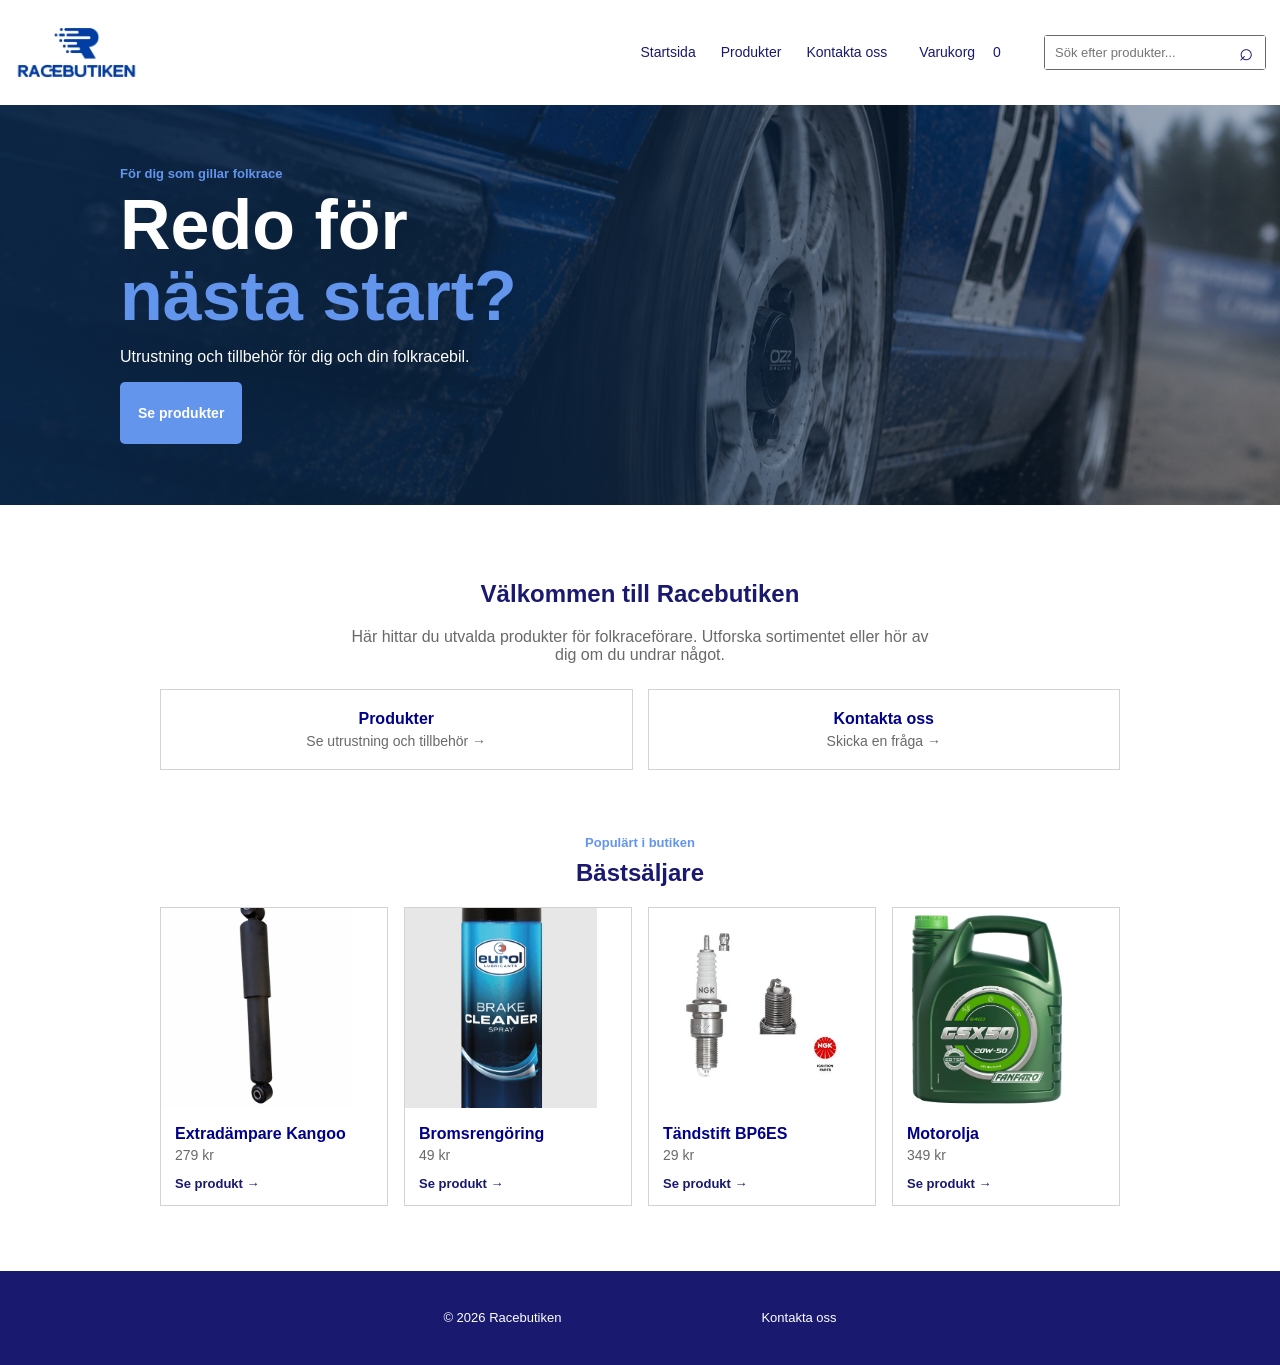
<file: index.html>
<!DOCTYPE html>
<html lang="sv">
    
  <head>
    <meta charset="UTF-8">
    <meta name="viewport" content="width=device-width, initial-scale=1">
    <title>Startsida</title>
    <link rel="stylesheet" href="css/style.css">
    <script src="js/main.js" defer></script>
  </head>

  <body>
    <header id="mainheader" class="site-header">
      <a class="brand" href="index.html"><img class="brand-logo" src="images/logo.avif" alt="Racebutiken lgotyp"></a>
      <button class="menu-toggle" type="button">&#9776;</button>
      <nav class="main-nav">
        <a class="active" href="index.html">Startsida</a>
        <a href="produkter.html">Produkter</a>
        <a href="kontakt.html">Kontakta oss</a>
      </nav>
      <a class="cart-link" href="produkter.html#varukorg">Varukorg <span class="cart-count">0</span></a>
      <form class="search-form" role="search" action="produkter.html">
        <label class="sr-only" for="site-search">Sök efter produkter</label>
        <input id="site-search" name="q" type="search" placeholder="Sök efter produkter...">
        <button type="submit">&#8981;</button>
      </form>
    </header>
      
  <main>
    <section class="hero">
     <img src="images/bil.png" alt="Bil redo för racing">
     <div class="hero-shade"></div>
     <div class="hero-content container">
       <p class="eyebrow">För dig som gillar folkrace</p>
       <h1>Redo för<br><span>nästa start?</span></h1>
       <p>Utrustning och tillbehör för dig och din folkracebil.</p>
       <a class="button" href="produkter.html">Se produkter</a>
     </div>
    </section>

    <section class="intro contain">
      <h2>Välkommen till Racebutiken</h2>
      <p>Här hittar du utvalda produkter för folkraceförare. Utforska sortimentet eller hör av dig om du undrar något.</p>
      <div class="intro-links">
        <a class="simple-card" href="produkter.html"><strong>Produkter</strong><span>Se utrustning och tillbehör &#8594;</span></a>
        <a class="simple-card" href="kontakt.html"><strong>Kontakta oss</strong><span>Skicka en fråga &#8594;</span></a>
      </div>
    </section>

      <section class="bestsellers contain">
      <div class="bestsellers-heading">
        <p class="eyebrow">Populärt i butiken</p>
        <h2 id="bestsellers-title">Bästsäljare</h2>
      </div>
      <div class="bestseller-grid">
        <a class="bestseller-card" href="produkter.html">
          <img src="images/extradampare.webp" alt="Extradämpare Kangoo" loading="lazy">
          <div class="bestseller-info"><h3>Extradämpare Kangoo</h3><p>279 kr</p></div>
          <span class="bestseller-link">Se produkt &#8594;</span>
        </a>
        <a class="bestseller-card" href="produkter.html">
          <img src="images/bromsrengoring.webp" alt="Bromsrengöring" loading="lazy">
          <div class="bestseller-info"><h3>Bromsrengöring</h3><p>49 kr</p></div>
          <span class="bestseller-link">Se produkt &#8594;</span>
        </a>
        <a class="bestseller-card" href="produkter.html">
          <img src="images/bp6es.webp" alt="Tändstift BP6ES" loading="lazy">
          <div class="bestseller-info"><h3>Tändstift BP6ES</h3><p>29 kr</p></div>
          <span class="bestseller-link">Se produkt &#8594;</span>
        </a>
        <a class="bestseller-card" href="produkter.html">
          <img src="images/motorolja.webp" alt="Motorolja" loading="lazy">
          <div class="bestseller-info"><h3>Motorolja</h3><p>349 kr</p></div>
          <span class="bestseller-link">Se produkt &#8594;</span>
        </a>
      </div>
    </section>
  </main>

  <footer class="site-footer">&copy; 2026 Racebutiken<a href="kontakt.html">Kontakta oss</a></footer>
  </body>
</html>
</file>
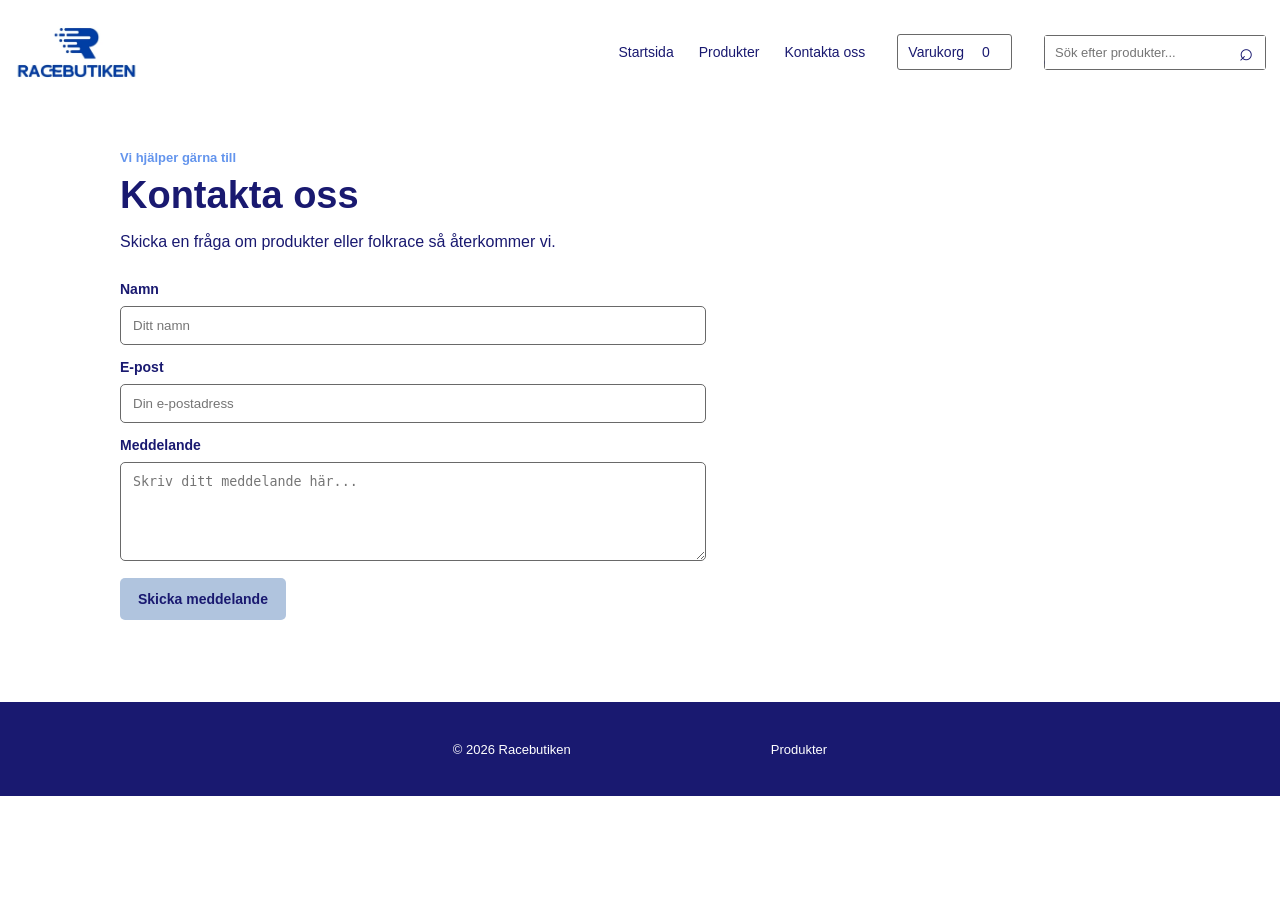
<file: kontakt.html>
<!DOCTYPE html>
<html lang="sv">
  
<head>
    <meta charset="UTF-8">
    <meta name="viewport" content="width=device-width, initial-scale=1">
    <title>Kontakta oss</title>
    <link rel="stylesheet" href="css/kontakt.css">
    <script src="js/kontakt.js" defer></script>
</head>

<body>
    <header id="mainheader" class="site-header">
    <a class="brand" href="index.html"><img class="brand-logo" src="images/logo.avif" alt="Racebutiken logotyp"></a>
    <button class="menu-toggle" type="button">&#9776;</button>
    <nav class="main-nav">
      <a href="index.html">Startsida</a>
      <a href="produkter.html">Produkter</a>
      <a class="active" href="kontakt.html">Kontakta oss</a>
    </nav>
    <a class="cart-link" href="produkter.html#varukorg">Varukorg <span class="cart-count">0</span></a>
    <form class="search-form" role="search" action="produkter.html">
      <label class="sr-only" for="site-search">Sök efter produkter</label>
      <input id="site-search" name="q" type="search" placeholder="Sök efter produkter...">
      <button type="submit">&#8981;</button>
    </form>
  </header>

  <main class="page-main container contain">
    <div class="page-heading">
      <p class="eyebrow">Vi hjälper gärna till</p>
      <h1>Kontakta oss</h1>
      <p>Skicka en fråga om produkter eller folkrace så återkommer vi.</p>
    </div>
    <form class="contact-form">
      <label for="name">Namn</label>
      <input id="name" name="name" type="text" placeholder="Ditt namn" required>
      <label for="email">E-post</label>
      <input id="email" name="email" type="email" placeholder="Din e-postadress" required>
      <label for="message">Meddelande</label>
      <textarea id="message" name="message" rows="5" placeholder="Skriv ditt meddelande här..." required></textarea>
      <button class="button" type="submit">Skicka meddelande</button>
      <p class="form-message"></p>
    </form>
  </main>

  <footer class="site-footer"><a href="index.html">&copy; 2026 Racebutiken</a><a href="produkter.html">Produkter</a></footer>
</body>
</html>
</file>
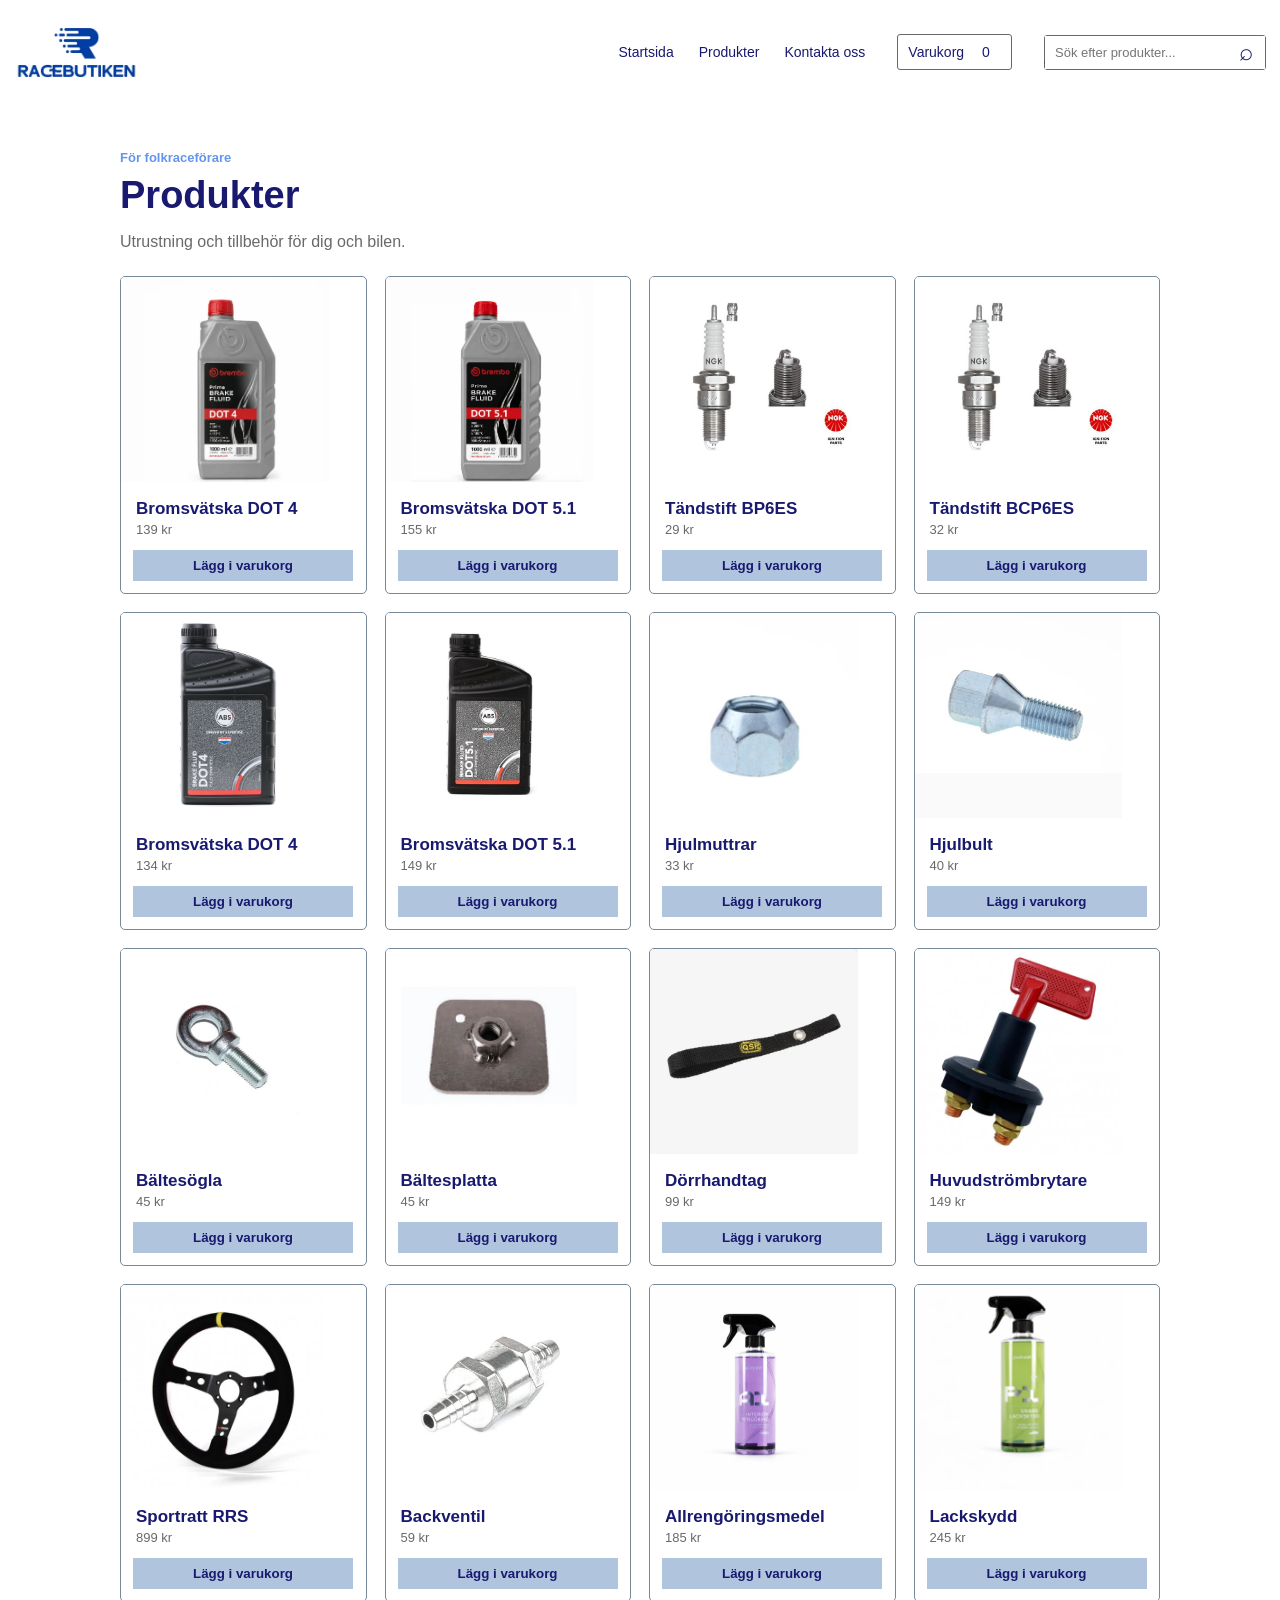
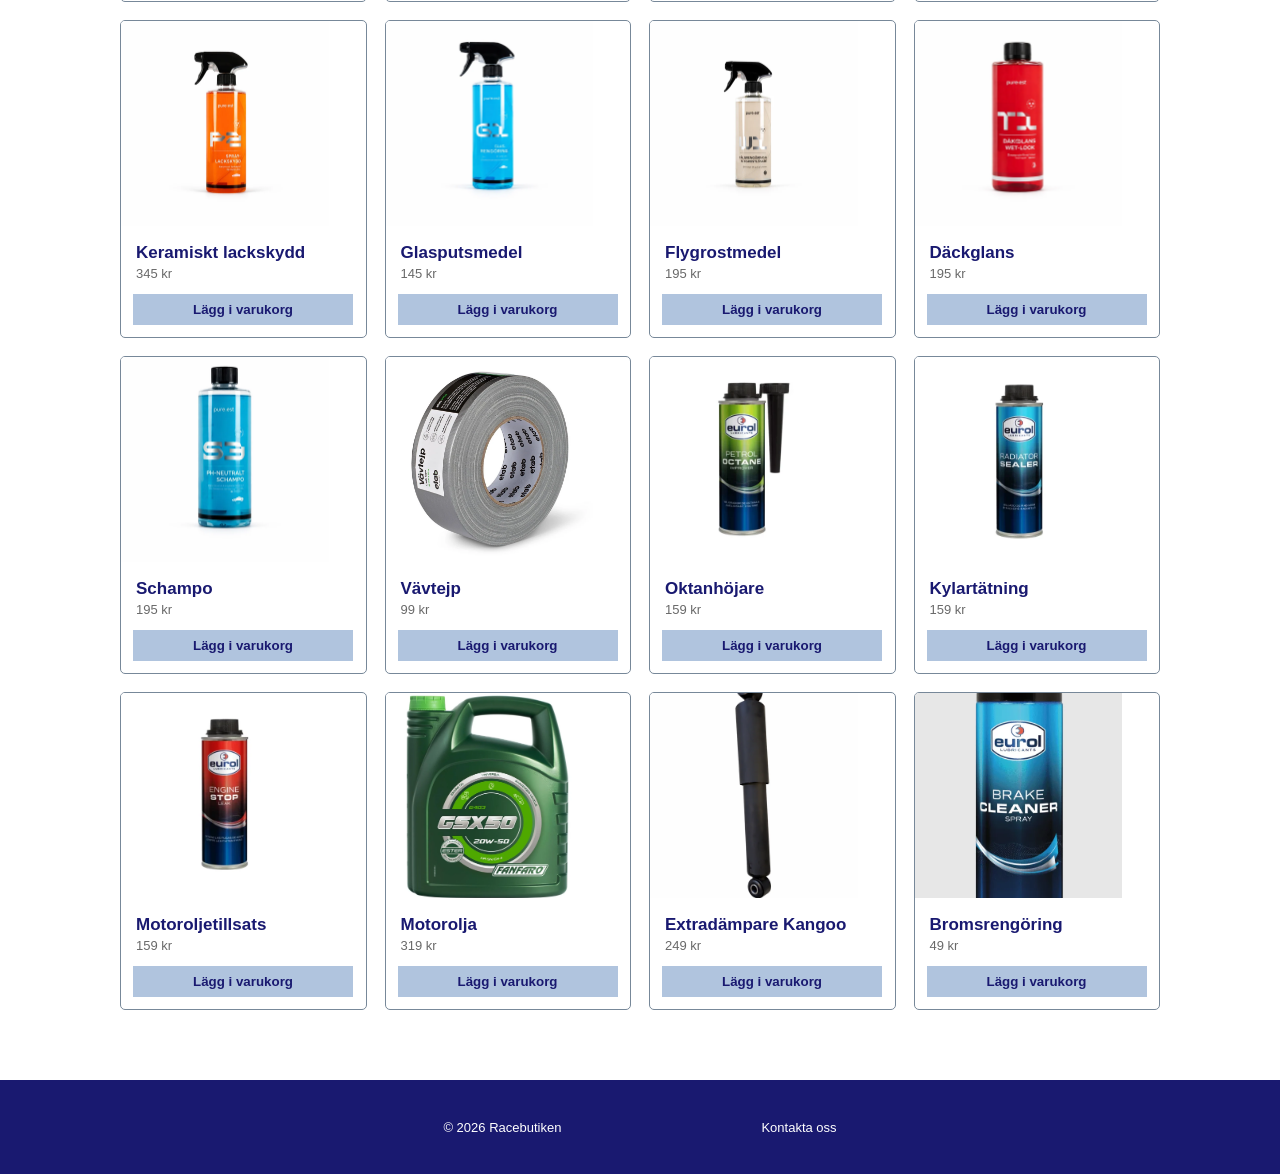
<file: produkter.html>
<!DOCTYPE html>
<html lang="sv">

  <head>
  <meta charset="UTF-8">
  <meta name="viewport" content="width=device-width, initial-scale=1">
  <title>Produkter</title>
  <link rel="stylesheet" href="css/produkter.css">
  <script src="js/produkter.js" defer></script>
  </head>

  <body>
  <header id="mainheader" class="site-header">
    <a class="brand" href="index.html"><img class="brand-logo" src="images/logo.avif" alt="Racebutiken logotyp"></a>
    <button class="menu-toggle" type="button">&#9776;</button>
    <nav class="main-nav">
      <a href="index.html">Startsida</a>
      <a class="active" href="produkter.html">Produkter</a>
      <a href="kontakt.html">Kontakta oss</a>
    </nav>
    <details class="cart" id="varukorg">
      <summary>Varukorg <span class="cart-count">0</span></summary>
      <div class="cart-content">
        <h2>Din varukorg</h2>
        <p class="cart-empty">Varukorgen är tom.</p>
        <p class="cart-note" hidden></p>
        <ul class="cart-items"></ul>
        <p class="cart-total" hidden></p>
      </div>
    </details>
    <form class="search-form" role="search" action="produkter.html">
      <label class="sr-only" for="site-search">Sök efter produkter</label>
      <input id="site-search" name="q" type="search" placeholder="Sök efter produkter...">
      <button type="submit">&#8981;</button>
    </form>
  </header>

    <main class="page-main container contain">
    <div class="page-heading">
      <p class="eyebrow">För folkraceförare</p>
      <h1>Produkter</h1>
      <p>Utrustning och tillbehör för dig och bilen.</p>
    </div>
    <section class="product-list">
      <article class="product-card" data-id="dot4-139" data-price="139" data-name="bromsvätska dot 4">
        <img src="images/dot4.webp" alt="Bromsvätska DOT 4" loading="lazy">
        <div class="product-info"><h2>Bromsvätska DOT 4</h2><p>139 kr</p></div>
        <button class="add-to-cart" type="button">Lägg i varukorg</button>
      </article>
      <article class="product-card" data-id="dot51-155" data-price="155" data-name="bromsvätska dot 5.1">
        <img src="images/dot5.webp" alt="Bromsvätska DOT 5.1" loading="lazy">
        <div class="product-info"><h2>Bromsvätska DOT 5.1</h2><p>155 kr</p></div>
        <button class="add-to-cart" type="button">Lägg i varukorg</button>
      </article>
      <article class="product-card" data-id="bp6es" data-price="29" data-name="tändstift bp6es">
        <img src="images/bp6es.webp" alt="Tändstift BP6ES" loading="lazy">
        <div class="product-info"><h2>Tändstift BP6ES</h2><p>29 kr</p></div>
        <button class="add-to-cart" type="button">Lägg i varukorg</button>
      </article>
      <article class="product-card" data-id="bcp6es" data-price="32" data-name="tändstift bcp6es">
        <img src="images/bcp6es.webp" alt="Tändstift BCP6ES" loading="lazy">
        <div class="product-info"><h2>Tändstift BCP6ES</h2><p>32 kr</p></div>
        <button class="add-to-cart" type="button">Lägg i varukorg</button>
      </article>

       <article class="product-card" data-id="dot4-134" data-price="134" data-name="bromsvätska dot 4">
        <img src="images/dot4.1.webp" alt="Bromsvätska DOT 4" loading="lazy">
        <div class="product-info"><h2>Bromsvätska DOT 4</h2><p>134 kr</p></div>
        <button class="add-to-cart" type="button">Lägg i varukorg</button>
      </article>
      <article class="product-card" data-id="dot51-149" data-price="149" data-name="bromsvätska dot 5.1">
        <img src="images/dot5.1.webp" alt="Bromsvätska DOT 5.1" loading="lazy">
        <div class="product-info"><h2>Bromsvätska DOT 5.1</h2><p>149 kr</p></div>
        <button class="add-to-cart" type="button">Lägg i varukorg</button>
      </article>
      <article class="product-card" data-id="hjulmuttrar" data-price="33" data-name="hjulmuttrar">
        <img src="images/hjulmuttrar.avif" alt="Hjulmuttrar" loading="lazy">
        <div class="product-info"><h2>Hjulmuttrar</h2><p>33 kr</p></div>
        <button class="add-to-cart" type="button">Lägg i varukorg</button>
      </article>
      <article class="product-card" data-id="hjulbult" data-price="40" data-name="hjulbult">
        <img src="images/hjulbult.webp" alt="Hjulbult" loading="lazy">
        <div class="product-info"><h2>Hjulbult</h2><p>40 kr</p></div>
        <button class="add-to-cart" type="button">Lägg i varukorg</button>
      </article>

      <article class="product-card" data-id="baltesogla" data-price="45" data-name="bältesögla">
        <img src="images/baltesogla.webp" alt="Bältesögla" loading="lazy">
        <div class="product-info"><h2>Bältesögla</h2><p>45 kr</p></div>
        <button class="add-to-cart" type="button">Lägg i varukorg</button>
      </article>
      <article class="product-card" data-id="baltesplatta" data-price="45" data-name="bältesplatta">
        <img src="images/baltesplatta.webp" alt="Bältesplatta" loading="lazy">
        <div class="product-info"><h2>Bältesplatta</h2><p>45 kr</p></div>
        <button class="add-to-cart" type="button">Lägg i varukorg</button>
      </article>
      <article class="product-card" data-id="dorrhandtag" data-price="99" data-name="dörrhandtag">
        <img src="images/dorrhandtag.webp" alt="Dörrhandtag" loading="lazy">
        <div class="product-info"><h2>Dörrhandtag</h2><p>99 kr</p></div>
        <button class="add-to-cart" type="button">Lägg i varukorg</button>
      </article>
      <article class="product-card" data-id="huvudstrombrytare" data-price="149" data-name="huvudströmbrytare">
        <img src="images/huvudstrombryttare.webp" alt="Huvudströmbrytare" loading="lazy">
        <div class="product-info"><h2>Huvudströmbrytare</h2><p>149 kr</p></div>
        <button class="add-to-cart" type="button">Lägg i varukorg</button>
      </article>

      <article class="product-card" data-id="sportratt rrs" data-price="899" data-name="sportratt rrs">
        <img src="images/sportratt.webp" alt="Sportratt RRS" loading="lazy">
        <div class="product-info"><h2>Sportratt RRS</h2><p>899 kr</p></div>
        <button class="add-to-cart" type="button">Lägg i varukorg</button>
      </article>
      <article class="product-card" data-id="backventil" data-price="59" data-name="backventil">
        <img src="images/backventil.webp" alt="Backventil" loading="lazy">
        <div class="product-info"><h2>Backventil</h2><p>59 kr</p></div>
        <button class="add-to-cart" type="button">Lägg i varukorg</button>
      </article>
      <article class="product-card" data-id="allrengoringsmedel" data-price="185" data-name="allrengöringsmedel">
        <img src="images/allrengoringsmedel.webp" alt="Allrengöringsmedel" loading="lazy">
        <div class="product-info"><h2>Allrengöringsmedel</h2><p>185 kr</p></div>
        <button class="add-to-cart" type="button">Lägg i varukorg</button>
      </article>
      <article class="product-card" data-id="lackskydd" data-price="245" data-name="lackskydd">
        <img src="images/lackskydd.webp" alt="Lackskydd" loading="lazy">
        <div class="product-info"><h2>Lackskydd</h2><p>245 kr</p></div>
        <button class="add-to-cart" type="button">Lägg i varukorg</button>
      </article>

      <article class="product-card" data-id="keramiskt lackskydd" data-price="345" data-name="keramiskt lackskydd">
        <img src="images/keramiskt lackskydd.webp" alt="Keramiskt lackskydd" loading="lazy">
        <div class="product-info"><h2>Keramiskt lackskydd</h2><p>345 kr</p></div>
        <button class="add-to-cart" type="button">Lägg i varukorg</button>
      </article>
      <article class="product-card" data-id="glasputsmedel" data-price="145" data-name="glasputsmedel">
        <img src="images/glasputsmedel.webp" alt="Glasputsmedel" loading="lazy">
        <div class="product-info"><h2>Glasputsmedel</h2><p>145 kr</p></div>
        <button class="add-to-cart" type="button">Lägg i varukorg</button>
      </article>
      <article class="product-card" data-id="flygrostmedel" data-price="195" data-name="flygrostmedel">
        <img src="images/flygrostmedel.webp" alt="Flygrostmedel" loading="lazy">
        <div class="product-info"><h2>Flygrostmedel</h2><p>195 kr</p></div>
        <button class="add-to-cart" type="button">Lägg i varukorg</button>
      </article>
      <article class="product-card" data-id="dackglans" data-price="195" data-name="däckglans">
        <img src="images/dackglans.webp" alt="Däckglans" loading="lazy">
        <div class="product-info"><h2>Däckglans</h2><p>195 kr</p></div>
        <button class="add-to-cart" type="button">Lägg i varukorg</button>
      </article>

      <article class="product-card" data-id="schampo" data-price="195" data-name="schampo">
        <img src="images/schampo.webp" alt="Schampo" loading="lazy">
        <div class="product-info"><h2>Schampo</h2><p>195 kr</p></div>
        <button class="add-to-cart" type="button">Lägg i varukorg</button>
      </article>
      <article class="product-card" data-id="vavtejp" data-price="99" data-name="vävtejp">
        <img src="images/vavtejp.webp" alt="Vävtejp" loading="lazy">
        <div class="product-info"><h2>Vävtejp</h2><p>99 kr</p></div>
        <button class="add-to-cart" type="button">Lägg i varukorg</button>
      </article>
      <article class="product-card" data-id="oktanhojare" data-price="159" data-name="oktanhöjare">
        <img src="images/oktanhojare.webp" alt="Oktanhöjare" loading="lazy">
        <div class="product-info"><h2>Oktanhöjare</h2><p>159 kr</p></div>
        <button class="add-to-cart" type="button">Lägg i varukorg</button>
      </article>
      <article class="product-card" data-id="kylartatning" data-price="159" data-name="kylartätning">
        <img src="images/kylartatning.webp" alt="Kylartätning" loading="lazy">
        <div class="product-info"><h2>Kylartätning</h2><p>159 kr</p></div>
        <button class="add-to-cart" type="button">Lägg i varukorg</button>
      </article>

      <article class="product-card" data-id="motoroljetillsats" data-price="159" data-name="motoroljetillsats">
        <img src="images/motoroljetillsats.webp" alt="Motoroljetillsats" loading="lazy">
        <div class="product-info"><h2>Motoroljetillsats</h2><p>159 kr</p></div>
        <button class="add-to-cart" type="button">Lägg i varukorg</button>
      </article>
      <article class="product-card" data-id="motorolja" data-price="319" data-name="motorolja">
        <img src="images/motorolja.webp" alt="Motorolja" loading="lazy">
        <div class="product-info"><h2>Motorolja</h2><p>319 kr</p></div>
        <button class="add-to-cart" type="button">Lägg i varukorg</button>
      </article>
      <article class="product-card" data-id="extradampare" data-price="249" data-name="extradämpare">
        <img src="images/extradampare.webp" alt="Extradämpare Kangoo" loading="lazy">
        <div class="product-info"><h2>Extradämpare Kangoo</h2><p>249 kr</p></div>
        <button class="add-to-cart" type="button">Lägg i varukorg</button>
      </article>
      <article class="product-card" data-id="bromsrengoring" data-price="49" data-name="bromsrengöring">
        <img src="images/bromsrengoring.webp" alt="Bromsrengöring" loading="lazy">
        <div class="product-info"><h2>Bromsrengöring</h2><p>49 kr</p></div>
        <button class="add-to-cart" type="button">Lägg i varukorg</button>
      </article>
      <p class="no-results" hidden>Inga produkter matchade din sökning.</p>
    </section>
    </main>

      <footer class="site-footer"><a href="index.html">&copy; 2026 Racebutiken</a><a href="kontakt.html">Kontakta oss</a></footer>
  </body>
  </html>
</file>
<file: css/style.css>
body {
    margin: 0;
    color: midnightblue;
    background: white;
    font-family: Arial, sans-serif;
}

a {
    color: inherit;
    text-decoration: none;
}

#mainheader {
    background: white;
    border-bottom: 1px solid white;
}

.container{
    width: 100%;
    max-width: 1040px;
    margin: 0 auto;
}

.site-header {
    min-height: 76px;
    padding: 14px;
    display: flex;
    align-items: center;
    gap: 32px;
}

.brand {
    display: flex;
    align-items: center;
}

.brand-logo {
    width: auto;
    max-width: 160px;
    height: 75px;
}

.main-nav {
    display: flex;
    align-items: center;
    gap: 25px;
    margin-left: auto;
}

.main-nav a {
    padding: 8px 0;
    font-size: 14px;
}

.main-nav a:hover,
.main-nav a.active {
    color: midnightblue;
}

.search-form {
    width: 220px;
    display: flex;
    border: 1px solid dimgrey;
    border-radius: 3px;
}

.search-form input {
    width: 100%;
    min-width: 0;
    padding: 9px 10px;
    border: 0;
    outline-color: midnightblue;
    font-size: 13px;
}

.search-form button {
    width: 38px;
    flex: 0 0 38px;
    border: 0;
    background: white;
    color: midnightblue;
    font-size: 24px;
    cursor: pointer;
}

.menu-toggle {
    display: none;
}

.cart-link {
    color: midnightblue;
    font-size: 14px;
}

.cart-count {
    min-width: 20px;
    height: 20px;
    margin-left: 3px;
    padding: 0 5px;
    display: inline-block;
    border-radius: 10px;
    background: white;
    text-align: center;
    line-height: 20px;
}

.sr-only {
    position: absolute;
    width: 1px;
    height: 1px;
    padding: 0;
    margin: -1px;
    overflow: hidden;
}


.hero {
    min-height: 400px;
    position: relative;
    display: flex;
    align-items: center;
    overflow: hidden;
    background: midnightblue;
    color: white;
}

.hero > img,
.hero-shade {
    position: absolute;
    width: 100%;
    height: 100%;
}

.hero > img {
    object-fit: cover;
    object-position: center 55%;
}

.hero-shade {
    background: linear-gradient(90deg, #0b2748e8 0%, #0b2748b5 45%, #0b274830 100%);
}

.hero-content {
    position: relative;
    width: min(1120px, 90%);
    padding: 55px 0;
}

.eyebrow {
    margin: 0 0 9px;
    color: cornflowerblue;
    font-size: 13px;
    font-weight: 700;
}

.hero h1 {
    margin: 0 0 14px;
    font-size: clamp(42px, 7vw, 70px);
    line-height: 1.02;
}

.hero h1 span {
    color: cornflowerblue;
}

.button {
    min-height: 42px;
    padding: 10px 18px;
    display: inline-flex;
    align-items: center;
    justify-content: center;
    background: cornflowerblue;
    color: white;
    font-size: 14px;
    font-weight: 700;
    border-radius: 5px;
}

.contain {
    width: 96%;
    max-width: 960px;
    margin: 0 auto;
}

.intro {
    padding: 55px 0 65px;
    text-align: center;
}

.intro > p {
    max-width: 590px;
    margin: 0 auto 25px;
    color: dimgrey;
}

.intro-links {
    display: grid;
    grid-template-columns: repeat(2, 1fr);
    gap: 15px;
    text-align: center;
}

.simple-card {
    padding: 20px;
    display: flex;
    flex-direction: column;
    gap: 5px;
    background: white;
    border: 1px solid lightgrey;
}

.simple-card strong {
    color: darkblue;
}

.simple-card span {
    color: dimgrey;
    font-size: 14px;
}

.bestsellers {
    padding: 0 0 65px;
}

.bestsellers-heading {
    margin-bottom: 20px;
    text-align: center;
}

.bestsellers-heading h2 {
    margin: 0;
}

.bestseller-grid {
    display: grid;
    grid-template-columns: repeat(4, 1fr);
    gap: 16px;
}

.bestseller-card {
    border: 1px solid lightgrey;
    background: white;
}

.bestseller-card:hover {
    transform: translateY(-3px);
    box-shadow: 0 5px 16px grey;
}

.bestseller-card img {
    width: 85%;
    height: 200px;
    object-fit: cover;
}

.bestseller-info {
    padding: 13px 14px 5px;
}

.bestseller-info h3 {
    margin: 0 0 4px;
    color: darkblue;
    font-size: 16px;
}

.bestseller-info p {
    margin: 0;
    color: dimgrey;
    font-size: 14px;
}

.bestseller-link {
    padding: 8px 14px 14px;
    display: block;
    color: midnightblue;
    font-size: 13px;
    font-weight: 700;
}

.site-footer {
    min-height: 64px;
    padding: 15px;
    display: flex;
    justify-content: center;
    align-items: center;
    gap: 200px;
    background: midnightblue;
    color: white; 
    font-size: 13px;
}

.site-footer a:hover {
    text-decoration: underline;
}

@media (max-width: 760px) {
    .site-header {
        flex-wrap: wrap;
        gap: 10px 15px;
        padding: 12px 5%;
    }

    .brand {
        margin-right: auto;
    }

    .menu-toggle {
        display: block;
        order: 2;
        border: 0;
        background: transparent;
        color: darkblue;
        font-size: 22px;
        cursor: pointer;
    }

    .cart-link {
        order: 2;
    }

    .main-nav {
        display: none;
        order: 4;
        width: 100%;
        margin: 0;
        padding: 5px 0;
        flex-direction: column;
        gap: 0;
    }

    .main-nav.is-open {
        display: flex;
    }

    .main-nav a {
        padding: 10px 0;
        border-top: 1px solid white;
    }

    .search-form {
        order: 5;
        width: 100%;
    }

    .hero {
        min-height: 370px;
    }

    .intro-links {
        grid-template-columns: 1fr;
    }

    .bestseller-grid {
        grid-template-columns: repeat(2, 1fr);
        gap: 12px;
    }

    .bestseller-card img {
        height: 150px;
    }
}
</file>
<file: css/kontakt.css>
body {
    margin: 0;
    color: midnightblue;
    background: white;
    font-family: Arial, sans-serif;
}

a {
    color: inherit;
    text-decoration: none;
}

.sr-only {
    position: absolute;
    width: 1px;
    padding: 0;
    margin: -1px;
    overflow: hidden;
}

#mainheader {
    background: white;
    border-bottom: 1px solid white;
}

.container {
    width: 100%;
    max-width: 1040px;
    margin: 0 auto;
}

.site-header {
    min-height: 76px;
    padding: 14px;
    display: flex;
    align-items: center;
    gap: 32px;
}

.brand {
    display: flex;
    align-items: center;
}

.brand-logo {
    width: auto;
    max-width: 160px;
    height: 75px;
}

.main-nav {
    display: flex;
    align-items: center;
    gap: 25px;
    margin-left: auto;
}

.main-nav a {
    padding: 8px 0;
    font-size: 14px;
}

.main-nav a:hover,
.main-nav a.active {
    color: midnightblue;
}

.search-form {
    width: 220px;
    display: flex;
    border: 1px solid dimgrey;
    border-radius: 3px;
}

.search-form input {
    width: 100%;
    min-width: 0;
    padding: 9px 10px;
    border: 0;
    outline-color: midnightblue;
    font-size: 13px;
}

.search-form button {
    width: 38px;
    flex: 0 0 38px;
    border: 0;
    background: white;
    color: midnightblue;
    font-size: 24px;
    cursor: pointer;
}

.menu-toggle {
    display: none;
}

.cart-link {
    color: midnightblue;
    font-size: 14px;
    padding: 7px 10px;
    border: 1px solid dimgrey;
    border-radius: 3px;
}

.cart-count {
    min-width: 20px;
    height: 20px;
    margin-left: 3px;
    padding: 0 5px;
    display: inline-block;
    border-radius: 10px;
    background: white;
    text-align: center;
    line-height: 20px;
}

.page-main {
    min-height: 150px;
    padding: 45px 0 70px;
}

.page-heading {
    margin-bottom: 25px;
}

.page-heading h1 {
    margin: 0 0 6px;
    color: midnightblue;
    font-size: 38px;
}

.eyebrow {
    margin: 0 0 9px;
    color: cornflowerblue;
    font-size: 13px;
    font-weight: 700;
}

.contact-form {
    max-width: 560px;
    display: grid;
    gap: 9px;
}

.contact-form label {
    margin-top: 5px;
    color: midnightblue;
    font-size: 14px;
    font-weight: 700;
}

.contact-form input,
.contact-form textarea {
    width: 100%;
    padding: 11px 12px;
    border: 1px solid dimgrey;
    background: white;
    outline-color: cornflowerblue;
    border-radius: 5px;
}

.contact-form textarea {
    resize: vertical;
}

.button {
    min-height: 42px;
    padding: 10px 18px;
    display: inline-flex;
    align-items: center;
    justify-content: center;
    border: 0;
    background: lightsteelblue;
    color: midnightblue;
    font-size: 14px;
    font-weight: 700;
    cursor: pointer;
    border-radius: 5px;
}

.button:hover {
    background: lightblue;
}

.contact-form .button {
    justify-self: start;
    margin-top: 8px;
}

.form-message {
    margin: 3px 0 0;
    color: dimgrey;
    font-size: 12px;
}

.site-footer {
    min-height: 64px;
    padding: 15px;
    display: flex;
    justify-content: center;
    align-items: center;
    gap: 200px;
    background: midnightblue;
    color: white;
    font-size: 13px;
}

.site-footer a:hover {
    text-decoration: underline;
}

@media (max-width: 760px) {
    .site-header {
        flex-wrap: wrap;
        gap: 10px 15px;
        padding: 12px 5%;
    }

    .brand {
        margin-right: auto;
    }

    .menu-toggle {
        display: block;
        order: 2;
        border: 0;
        background: transparent;
        color: darkblue;
        font-size: 22px;
        cursor: pointer;
    }

    .cart-link {
        order: 2;
    }

    .main-nav {
        display: none;
        order: 4;
        width: 100%;
        margin: 0;
        padding: 5px 0;
        flex-direction: column;
        gap: 0;
    }

    .main-nav.is-open {
        display: flex;
    }

    .main-nav a {
        padding: 10px 0;
        border-top: 1px solid white;
    }

    .search-form {
        order: 5;
        width: 100%;
    }

    .page-main {
        padding-top: 32px;
    }
}
</file>
<file: css/produkter.css>
body {
    margin: 0;
    color: midnightblue;
    background: white;
    font-family: Arial, sans-serif;
}

a {
    color: inherit;
    text-decoration: none;
}

.sr-only {
    position: absolute;
    width: 1px;
    padding: 0;
    margin: -1px;
    overflow: hidden;
}

#mainheader {
    background: white;
    border-bottom: 1px solid white;
}

.container {
    width: 100%;
    max-width: 1040px;
    margin: 0 auto;
}

.site-header {
    min-height: 76px;
    padding: 14px;
    display: flex;
    align-items: center;
    gap: 32px;
}

.brand {
    display: flex;
    align-items: center;
}

.brand-logo {
    width: auto;
    max-width: 160px;
    height: 75px;
}

.main-nav {
    display: flex;
    align-items: center;
    gap: 25px;
    margin-left: auto;
}

.main-nav a {
    padding: 8px 0;
    font-size: 14px;
}

.main-nav a:hover,
.main-nav a.active {
    color: midnightblue;
}

.search-form {
    width: 220px;
    display: flex;
    border: 1px solid dimgrey;
    border-radius:3px;
}

.search-form input {
    width: 100%;
    min-width: 0;
    padding: 9px 10px;
    border: 0;
    outline-color: midnightblue;
    font-size: 13px;
}

.search-form button {
    width: 38px;
    flex: 0 0 38px;
    border: 0;
    background: white;
    color: midnightblue;
    font-size: 24px;
    cursor: pointer;
}

.menu-toggle {
    display: none;
}

.cart summary {
    padding: 7px 10px;
    border: 1px solid dimgrey;
    color: midnightblue;
    cursor: pointer;
    list-style: none;
    border-radius: 3px;
    font-size: 14px;
}

.cart {
    position: relative;
}

.cart-count {
    min-width: 20px;
    height: 20px;
    margin-left: 3px;
    padding: 0 5px;
    display: inline-block;
    border-radius: 10px;
    background: white;
    text-align: center;
    line-height: 20px;
}

.cart-content {
    min-width: 340px;
    position: absolute;
    top: 50px;
    right: 0;
    padding: 16px;
    box-shadow: 0 2px 8px dimgrey;
    border-radius: 5px;
}

.cart-content h2 {
    margin: 0 0 10px;
    color: midnightblue;
    font-size: 18px;
}

.cart-items {
    margin: 0;
    padding: 0;
    list-style: none;
}

.cart-items li {
    padding: 8px 0;
    display: flex;
    justify-content: space-between;
    align-items: center;
    gap: 10px;
    border-bottom: 1px solid white;
    font-size: 13px;
}

.cart-items button {
    padding: 3px 6px;
    border: 1px solid white;
    border-radius: 3px;
    background: white;
    color: midnightblue;
    cursor: pointer;
    white-space: nowrap;
}

.cart-total {
    margin: 12px 0 0;
    color: midnightblue;
    font-weight: 700;
}

.page-main {
    min-height: 150px;
    padding: 45px 0 70px;
}

.page-heading {
    margin-bottom: 25px;
    color: dimgrey;
}

.page-heading h1 {
    margin: 0 0 6px;
    color: midnightblue;
    font-size: 38px;
}

.eyebrow {
    margin: 0 0 9px;
    color: cornflowerblue;
    font-size: 13px;
    font-weight: 700;
}

.product-list {
    display: grid;
    grid-template-columns: repeat(4, 1fr);
    gap: 18px;
}

.product-card {
    overflow: hidden;
    background: white;
    border: 1px solid lightslategrey;
    border-radius: 5px;
}

.product-card img {
    height: 205px;
    object-fit: cover;
    width: 85%;
}

.product-info {
    padding: 13px 15px;
}

.product-info h2 {
    margin: 0 0 3px;
    color: midnightblue;
    font-size: 17px;
}

.product-info p {
    margin: 0;
    color: dimgrey;
    font-size: 13px;
}

.add-to-cart {
    width: 220px;
    margin: 0 12px 12px;
    padding: 8px;
    border: 0;
    background: lightsteelblue;
    color: midnightblue;
    font-weight: 700;
    cursor: pointer;
}

.add-to-cart:hover {
    background: lightblue;
}

.no-results {
    grid-column: 1 / -1;
    color: dimgrey;
}

.site-footer {
    min-height: 64px;
    padding: 15px;
    display: flex;
    justify-content: center;
    align-items: center;
    gap: 200px;
    background: midnightblue;
    color: white;
    font-size: 13px;
}

.site-footer a:hover {
    text-decoration: underline;
}

@media (max-width: 760px) {
    .site-header {
        flex-wrap: wrap;
        gap: 10px 15px;
        padding: 12px 5%;
    }

    .brand {
        margin-right: auto;
    }

    .menu-toggle {
        display: block;
        order: 2;
        border: 0;
        background: transparent;
        color: darkblue;
        font-size: 22px;
        cursor: pointer;
    }

    .cart {
        order: 2;
    }

    .main-nav {
        display: none;
        order: 4;
        width: 100%;
        margin: 0;
        padding: 5px 0;
        flex-direction: column;
        gap: 0;
    }

    .main-nav.is-open {
        display: flex;
    }

    .main-nav a {
        padding: 10px 0;
        border-top: 1px solid white;
    }

    .search-form {
        order: 5;
        width: 100%;
    }
    .product-list {
        grid-template-columns: repeat(2, 1fr);
        gap: 12px;
    }

    .product-card img {
        height: 150px;
    }

    .page-main {
        padding-top: 32px;
    }
}
</file>
